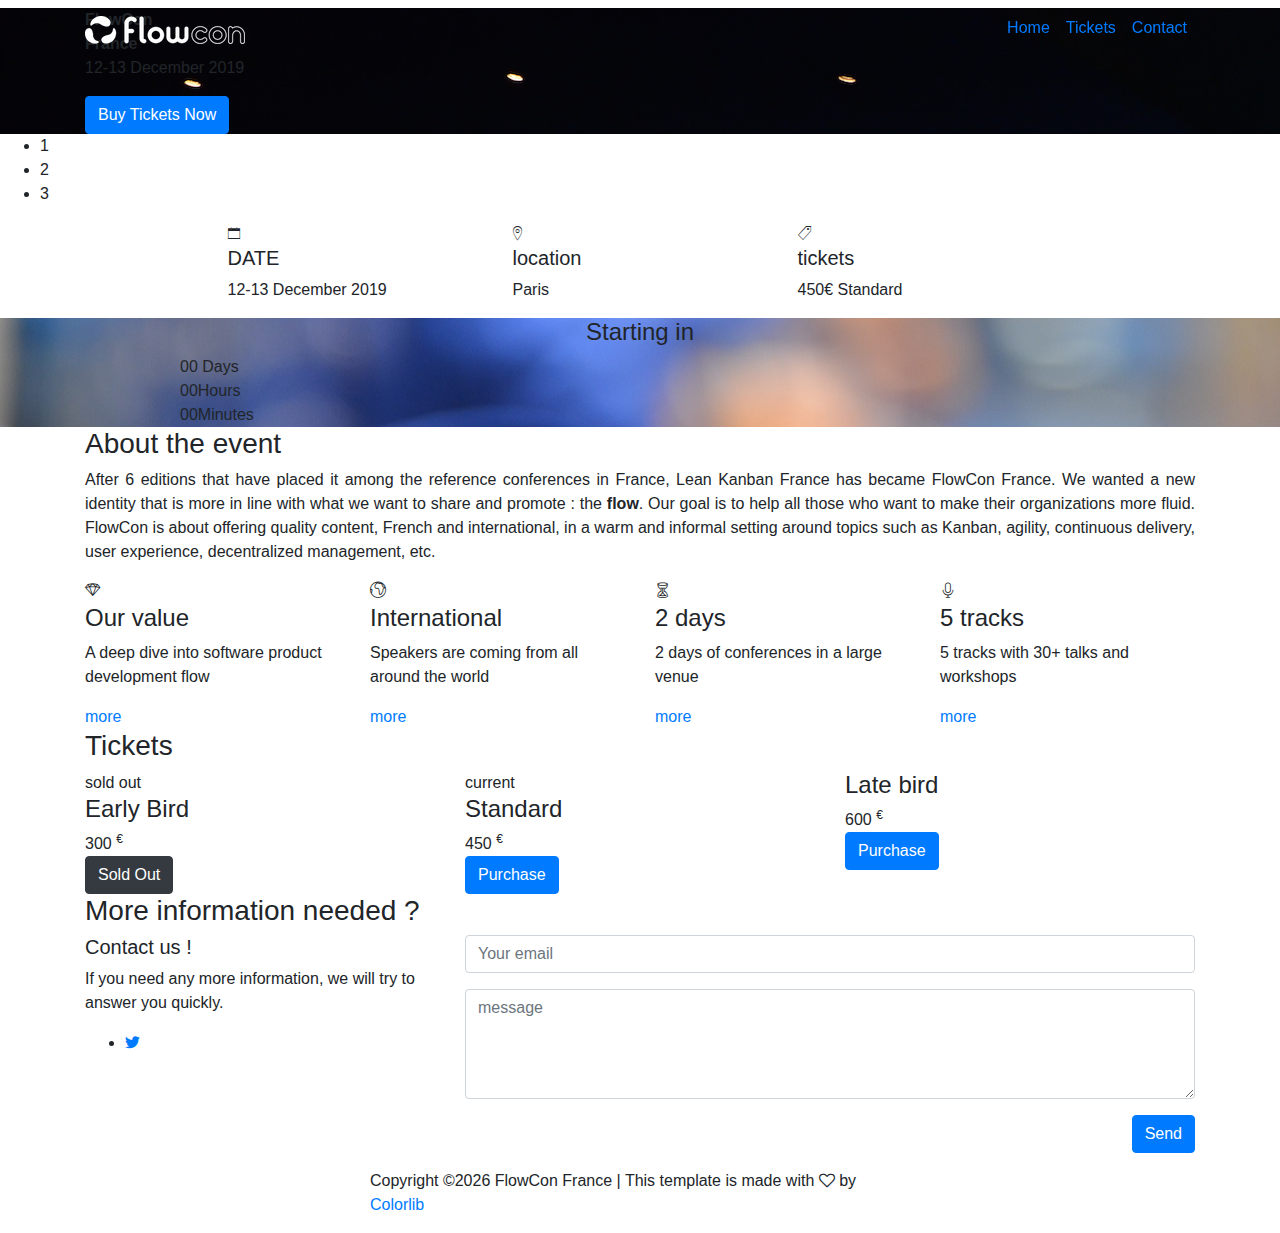
<file: public/index.html>
<!DOCTYPE html>
<html lang="en">
<head>
	<meta name="generator" content="Hugo 0.54.0" /> 
    
    <meta charset="UTF-8">
    <meta http-equiv="Content-Type" content="text/html; charset=UTF-8">
    <meta name="description" content="FlowCon France">
    <meta name="keywords" content="Flow , Lean , Agile , Kanban , Continuous Delivery">
    <meta name="author" content="ColorLib">
    <meta name="viewport" content="width=device-width, initial-scale=1, maximum-scale=1, shrink-to-fit=no">
    
    <title>FlowCon France</title>
    
    
    
    
    <link rel="stylesheet" href="https://maxcdn.bootstrapcdn.com/bootstrap/4.0.0/css/bootstrap.min.css" integrity="sha384-Gn5384xqQ1aoWXA+058RXPxPg6fy4IWvTNh0E263XmFcJlSAwiGgFAW/dAiS6JXm" crossorigin="anonymous">
    
    <link href="css/font-awesome.min.css" rel="stylesheet">
    <link href="css/et-line.css" rel="stylesheet">
    <link href="css/ionicons.min.css" rel="stylesheet">
    
    <link href="css/owl.carousel.min.css" rel="stylesheet">
    <link href="css/owl.theme.default.min.css" rel="stylesheet">
    
    <link rel="stylesheet" href="css/animate.min.css">
    
    
    <link href="http://2019.flowcon.fr/scss/main.min.css" rel="stylesheet" media="screen">
</head>
<body>
<div class="loader">
    <div class="loader-outter"></div>
    <div class="loader-inner"></div>
</div>


<header class="header navbar fixed-top navbar-expand-md">
    <div class="container">
        <a class="navbar-brand logo" href="#">
            <img src="img/flowcon_logo.png" alt="FlowCon" width="160" height="28"/>
        </a>
        <button class="navbar-toggler" type="button" data-toggle="collapse" data-target="#headernav" aria-expanded="false" aria-label="Toggle navigation">
            <span class="lnr lnr-text-align-right"></span>
        </button>
        <div class="collapse navbar-collapse flex-sm-row-reverse" id="headernav">
            <ul class=" nav navbar-nav menu">
                <li class="nav-item">
                    <a class="nav-link active" href="#">Home</a>
                </li>
                <li class="nav-item">
                    <a class="nav-link" href="#tickets">Tickets</a>
                </li>
                <li class="nav-item">
                    <a class="nav-link" href="#contact">Contact</a>
                </li>
                
            </ul>
        </div>
    </div>
</header>



<section id="home" class="home-cover">
    <div class="cover_slider owl-carousel owl-theme">
        <div class="cover_item" style="background: url('img/bg/slider1.jpg');">
             <div class="slider_content">
                <div class="slider-content-inner">
                    <div class="container">
                        <div class="slider-content-center">
                            <h2 class="cover-title">
                                
                            </h2>
                            <strong class="cover-xl-text">FlowCon</br>France</strong>
                            <p class="cover-date">
                                12-13 December 2019
                            </p>
                            <a href="https://www.weezevent.com/flowcon-2019" class=" btn btn-primary btn-rounded" >
                                Buy Tickets Now
                            </a>
                        </div>
                    </div>
                </div>
            </div>
        </div>
        <div class="cover_item" style="background: url('img/bg/slider2.jpg');">
             <div class="slider_content">
                <div class="slider-content-inner">
                    <div class="container">
                        <div class="slider-content-center">
                            <h2 class="cover-title">
                                
                            </h2>
                            <strong class="cover-xl-text">FlowCon</br>France</strong>
                            <p class="cover-date">
                                12-13 December 2019
                            </p>
                            <a href="https://www.weezevent.com/flowcon-2019" class=" btn btn-primary btn-rounded" >
                                Buy Tickets Now
                            </a>
                        </div>
                    </div>
                </div>
            </div>
        </div>
        <div class="cover_item" style="background: url('img/bg/slider3.jpg');">
             <div class="slider_content">
                <div class="slider-content-inner">
                    <div class="container">
                        <div class="slider-content-center">
                            <h2 class="cover-title">
                                
                            </h2>
                            <strong class="cover-xl-text">FlowCon</br>France</strong>
                            <p class="cover-date">
                                12-13 December 2019
                            </p>
                            <a href="https://www.weezevent.com/flowcon-2019" class=" btn btn-primary btn-rounded" >
                                Buy Tickets Now
                            </a>
                        </div>
                    </div>
                </div>
            </div>
        </div>
    </div>
    <div class="cover_nav">
        <ul class="cover_dots">
            <li class="active" data="0"><span>1</span></li>
            <li  data="1"><span>2</span></li>
            <li  data="2"><span>3</span></li>
        </ul>
    </div>
</section>



<section class="pt10 pb50">
    <div class="container">
        <div class="row justify-content-center">
            <div class="col-8 col-md-3  ">
                <div class="icon_box_two">
                    <i class="ion-ios-calendar-outline"></i>
                    <div class="content">
                        <h5 class="box_title">
                            DATE
                        </h5>
                        <p>
                            12-13 December 2019
                        </p>
                    </div>
                </div>
            </div>

            <div class="col-8 col-md-3  ">
                <div class="icon_box_two">
                    <i class="ion-ios-location-outline"></i>
                    <div class="content">
                        <h5 class="box_title">
                            location
                        </h5>
                        <p>
                            Paris
                        </p>
                    </div>
                </div>
            </div>

            <div class="col-8 col-md-3  ">
                <div class="icon_box_two">
                    <i class="ion-ios-pricetag-outline"></i>
                    <div class="content">
                        <h5 class="box_title">
                            tickets
                        </h5>
                        <p>
                            450€ Standard
                        </p>
                    </div>
                </div>
            </div>
        </div>
    </div>
</section>




<section class="bg-img pt70 pb70" style="background-image: url('img/bg/counter-bg.jpg');">
    <div class="overlay_dark"></div>
    <div class="container">
        <div class="row justify-content-center">
            <div class="col-12 col-md-10">
                <h4 class="mb30 text-center color-light">Starting in</h4>
                <div class="countdown"></div>
            </div>
        </div>
    </div>
</section>




<section class="pt50 pb50">
    <div class="container">
        <div class="section_title">
            <h3 class="title">
                About the event
            </h3>
        </div>
        <div class="row justify-content-center">
            <div class="col-12 col-md-12">
                <p style="text-align: justify;">
                    After 6 editions that have placed it among the reference conferences in France, Lean Kanban France has became FlowCon France.
                    We wanted a new identity that is more in line with what we want to share and promote : the <b>flow</b>. 
                    Our goal is to help all those who want to make their organizations more fluid.
                    FlowCon is about offering quality content, French and international, in a warm and informal setting around topics such as Kanban, agility, continuous delivery, user experience, decentralized management, etc.
                </p>
            </div>
        </div>

        <div class="row justify-content-center mt30">
            <div class="col-12 col-md-6 col-lg-3">
                <div class="icon_box_one">
                    <i class="lnr lnr-diamond"></i>
                    <div class="content">
                        <h4>Our value</h4>
                        <p>A deep dive into software product development flow</p>
                        <a href="#">more</a>
                    </div>
                </div>
            </div>

            <div class="col-12 col-md-6 col-lg-3">
                <div class="icon_box_one">
                    <i class="lnr lnr-earth"></i>
                    <div class="content">
                        <h4>International</h4>
                        <p>
                            Speakers are coming from all around the world
                        </p>
                        <a href="#">more</a>
                    </div>
                </div>
            </div>

            <div class="col-12 col-md-6 col-lg-3">
                <div class="icon_box_one">
                    <i class="lnr lnr-hourglass"></i>
                    <div class="content">
                        <h4>2 days</h4>
                        <p>
                            2 days of conferences in a large venue
                        </p>
                        <a href="#">more</a>
                    </div>
                </div>
            </div>

            <div class="col-12 col-md-6 col-lg-3">
                <div class="icon_box_one">
                    <i class="lnr lnr-mic"></i>
                    <div class="content">
                        <h4>5 tracks</h4>
                        <p>
                            5 tracks with 30+ talks and workshops
                        </p>
                        <a href="#">more</a>
                    </div>
                </div>
            </div>
        </div>
    </div>
</section>








<section class="pt50 pb50" id="tickets">
    <div class="container">
        <div class="section_title mb50">
            <h3 class="title">
                Tickets
            </h3>
        </div>

        <div class="row justify-content-center">
            <div class="col-md-4 col-12">
                <div class="price_box sold_out">
                    <div class="price_highlight">
                        sold out
                    </div>
                   <div class="price_header">
                       <h4>
                           Early Bird
                       </h4>
                   </div>
                    <div class="price_tag">
                        300 <sup>€</sup>
                    </div>
                    <div class="price_footer">
                        <button href="https://www.weezevent.com/flowcon-2019" class="btn btn-dark btn-rounded btn-disabled">Sold Out</button>
                    </div>
                </div>
            </div>
            <div class="col-md-4 col-12">
                <div class="price_box active">
                    <div class="price_highlight">
                        current
                    </div>
                    <div class="price_header">
                        <h4>
                            Standard
                        </h4>
                    </div>
                    <div class="price_tag">
                        450 <sup>€</sup>
                    </div>
                    <div class="price_features">
                    </div>
                    <div class="price_footer">
                        <button href="https://www.weezevent.com/flowcon-2019" class="btn btn-primary btn-rounded">Purchase</button>
                    </div>
                </div>
            </div>
            <div class="col-md-4 col-12">
                <div class="price_box">
                    <div class="price_header">
                        <h4>
                            Late bird
                        </h4>
                        
                    </div>
                    <div class="price_tag">
                        600 <sup>€</sup>
                    </div>
                    <div class="price_features">
                        
                    </div>
                    <div class="price_footer">
                        <button href="https://www.weezevent.com/flowcon-2019" class="btn btn-primary btn-rounded">Purchase</button>
                    </div>
                </div>
            </div>
        </div>
    </div>
</section>



<section class="pt50 pb50" id="contact">
    <div class="container">
        <div class="section_title mb50">
            <h3 class="title">
                More information needed ?
            </h3>
        </div>
        <div class="row justify-content-center  ">
            <div class="col-md-4 col-12">
                <div class="contact_info">
                    <h5>
                        Contact us !
                    </h5>
                    <p>
                        If you need any more information, we will try to answer you quickly.
                    </p>
                    <ul class="social_list">
                        <li>
                            <a href="https://twitter.com/FlowConFR"><i class="ion-social-twitter"></i></a>
                        </li>
                    </ul>
                </div>
            </div>
            <div class="col-md-8 col-12">
                <div class="contact_form">
                    <form action="https://formspree.io/contact@flowcon.fr" method="POST">
                        <input type="text" name="_gotcha" style="display:none" />
                        <input type="hidden" name="_subject" value="Contact on website">
                        <div class="form-group">
                            <input type="text" class="form-control" name="_replyto" placeholder="Your email" />
                        </div>
                        <div class="form-group">
                            <textarea class="form-control" cols="4" rows="4" name="name" placeholder="message"></textarea>
                        </div>
                        <div class="form-group text-right">
                            <input type="submit" value="Send" class="btn btn-rounded btn-primary">
                        </div>
                    </form> 
                </div>
            </div>
        </div>

    </div>
</section>















<div class="copyright_footer">
    <div class="container">
        <div class="row justify-content-center">
            <div class="col-md-6 col-12">
                <p>
Copyright &copy;<script>document.write(new Date().getFullYear());</script> FlowCon France | This template is made with <i class="fa fa-heart-o" aria-hidden="true"></i> by <a href="https://colorlib.com" target="_blank">Colorlib</a>
</p>
            </div>
            
        </div>
    </div>
</div>



<script src="js/jquery.min.js" defer></script>

<script src="js/popper.js" defer></script>
<script src="js/bootstrap.min.js" defer></script>
<script src="js/waypoints.min.js" defer></script>

<script src="js/owl.carousel.min.js" defer></script>

<script src="js/parallax.min.js" defer></script>

<script src="js/jquery.counterup.min.js" defer></script>

<script src="js/jquery.countdown.min.js" defer></script>

<script src="js/wow.min.js" defer></script>

<script src="js/main.js" defer></script>
</body>
</html>
</file>
<file: public/css/et-line.css>
@font-face{font-family:et-line;src:url(../fonts/et-line.eot);src:url(../fonts/et-line.eot?#iefix) format('embedded-opentype'),url(../fonts/et-line.woff) format('woff'),url(../fonts/et-line.ttf) format('truetype'),url(../fonts/et-line.svg#et-line) format('svg');font-weight:400;font-style:normal}[data-icon]:before{font-family:et-line;content:attr(data-icon);speak:none;font-weight:400;font-variant:normal;text-transform:none;line-height:1;-webkit-font-smoothing:antialiased;-moz-osx-font-smoothing:grayscale;display:inline-block}.icon-adjustments,.icon-alarmclock,.icon-anchor,.icon-aperture,.icon-attachment,.icon-bargraph,.icon-basket,.icon-beaker,.icon-bike,.icon-book-open,.icon-briefcase,.icon-browser,.icon-calendar,.icon-camera,.icon-caution,.icon-chat,.icon-circle-compass,.icon-clipboard,.icon-clock,.icon-cloud,.icon-compass,.icon-desktop,.icon-dial,.icon-document,.icon-documents,.icon-download,.icon-dribbble,.icon-edit,.icon-envelope,.icon-expand,.icon-facebook,.icon-flag,.icon-focus,.icon-gears,.icon-genius,.icon-gift,.icon-global,.icon-globe,.icon-googleplus,.icon-grid,.icon-happy,.icon-hazardous,.icon-heart,.icon-hotairballoon,.icon-hourglass,.icon-key,.icon-laptop,.icon-layers,.icon-lifesaver,.icon-lightbulb,.icon-linegraph,.icon-linkedin,.icon-lock,.icon-magnifying-glass,.icon-map,.icon-map-pin,.icon-megaphone,.icon-mic,.icon-mobile,.icon-newspaper,.icon-notebook,.icon-paintbrush,.icon-paperclip,.icon-pencil,.icon-phone,.icon-picture,.icon-pictures,.icon-piechart,.icon-presentation,.icon-pricetags,.icon-printer,.icon-profile-female,.icon-profile-male,.icon-puzzle,.icon-quote,.icon-recycle,.icon-refresh,.icon-ribbon,.icon-rss,.icon-sad,.icon-scissors,.icon-scope,.icon-search,.icon-shield,.icon-speedometer,.icon-strategy,.icon-streetsign,.icon-tablet,.icon-target,.icon-telescope,.icon-toolbox,.icon-tools,.icon-tools-2,.icon-trophy,.icon-tumblr,.icon-twitter,.icon-upload,.icon-video,.icon-wallet,.icon-wine{font-family:et-line;speak:none;font-style:normal;font-weight:400;font-variant:normal;text-transform:none;line-height:1;-webkit-font-smoothing:antialiased;-moz-osx-font-smoothing:grayscale;display:inline-block}.icon-mobile:before{content:"\e000"}.icon-laptop:before{content:"\e001"}.icon-desktop:before{content:"\e002"}.icon-tablet:before{content:"\e003"}.icon-phone:before{content:"\e004"}.icon-document:before{content:"\e005"}.icon-documents:before{content:"\e006"}.icon-search:before{content:"\e007"}.icon-clipboard:before{content:"\e008"}.icon-newspaper:before{content:"\e009"}.icon-notebook:before{content:"\e00a"}.icon-book-open:before{content:"\e00b"}.icon-browser:before{content:"\e00c"}.icon-calendar:before{content:"\e00d"}.icon-presentation:before{content:"\e00e"}.icon-picture:before{content:"\e00f"}.icon-pictures:before{content:"\e010"}.icon-video:before{content:"\e011"}.icon-camera:before{content:"\e012"}.icon-printer:before{content:"\e013"}.icon-toolbox:before{content:"\e014"}.icon-briefcase:before{content:"\e015"}.icon-wallet:before{content:"\e016"}.icon-gift:before{content:"\e017"}.icon-bargraph:before{content:"\e018"}.icon-grid:before{content:"\e019"}.icon-expand:before{content:"\e01a"}.icon-focus:before{content:"\e01b"}.icon-edit:before{content:"\e01c"}.icon-adjustments:before{content:"\e01d"}.icon-ribbon:before{content:"\e01e"}.icon-hourglass:before{content:"\e01f"}.icon-lock:before{content:"\e020"}.icon-megaphone:before{content:"\e021"}.icon-shield:before{content:"\e022"}.icon-trophy:before{content:"\e023"}.icon-flag:before{content:"\e024"}.icon-map:before{content:"\e025"}.icon-puzzle:before{content:"\e026"}.icon-basket:before{content:"\e027"}.icon-envelope:before{content:"\e028"}.icon-streetsign:before{content:"\e029"}.icon-telescope:before{content:"\e02a"}.icon-gears:before{content:"\e02b"}.icon-key:before{content:"\e02c"}.icon-paperclip:before{content:"\e02d"}.icon-attachment:before{content:"\e02e"}.icon-pricetags:before{content:"\e02f"}.icon-lightbulb:before{content:"\e030"}.icon-layers:before{content:"\e031"}.icon-pencil:before{content:"\e032"}.icon-tools:before{content:"\e033"}.icon-tools-2:before{content:"\e034"}.icon-scissors:before{content:"\e035"}.icon-paintbrush:before{content:"\e036"}.icon-magnifying-glass:before{content:"\e037"}.icon-circle-compass:before{content:"\e038"}.icon-linegraph:before{content:"\e039"}.icon-mic:before{content:"\e03a"}.icon-strategy:before{content:"\e03b"}.icon-beaker:before{content:"\e03c"}.icon-caution:before{content:"\e03d"}.icon-recycle:before{content:"\e03e"}.icon-anchor:before{content:"\e03f"}.icon-profile-male:before{content:"\e040"}.icon-profile-female:before{content:"\e041"}.icon-bike:before{content:"\e042"}.icon-wine:before{content:"\e043"}.icon-hotairballoon:before{content:"\e044"}.icon-globe:before{content:"\e045"}.icon-genius:before{content:"\e046"}.icon-map-pin:before{content:"\e047"}.icon-dial:before{content:"\e048"}.icon-chat:before{content:"\e049"}.icon-heart:before{content:"\e04a"}.icon-cloud:before{content:"\e04b"}.icon-upload:before{content:"\e04c"}.icon-download:before{content:"\e04d"}.icon-target:before{content:"\e04e"}.icon-hazardous:before{content:"\e04f"}.icon-piechart:before{content:"\e050"}.icon-speedometer:before{content:"\e051"}.icon-global:before{content:"\e052"}.icon-compass:before{content:"\e053"}.icon-lifesaver:before{content:"\e054"}.icon-clock:before{content:"\e055"}.icon-aperture:before{content:"\e056"}.icon-quote:before{content:"\e057"}.icon-scope:before{content:"\e058"}.icon-alarmclock:before{content:"\e059"}.icon-refresh:before{content:"\e05a"}.icon-happy:before{content:"\e05b"}.icon-sad:before{content:"\e05c"}.icon-facebook:before{content:"\e05d"}.icon-twitter:before{content:"\e05e"}.icon-googleplus:before{content:"\e05f"}.icon-rss:before{content:"\e060"}.icon-tumblr:before{content:"\e061"}.icon-linkedin:before{content:"\e062"}.icon-dribbble:before{content:"\e063"}
</file>
